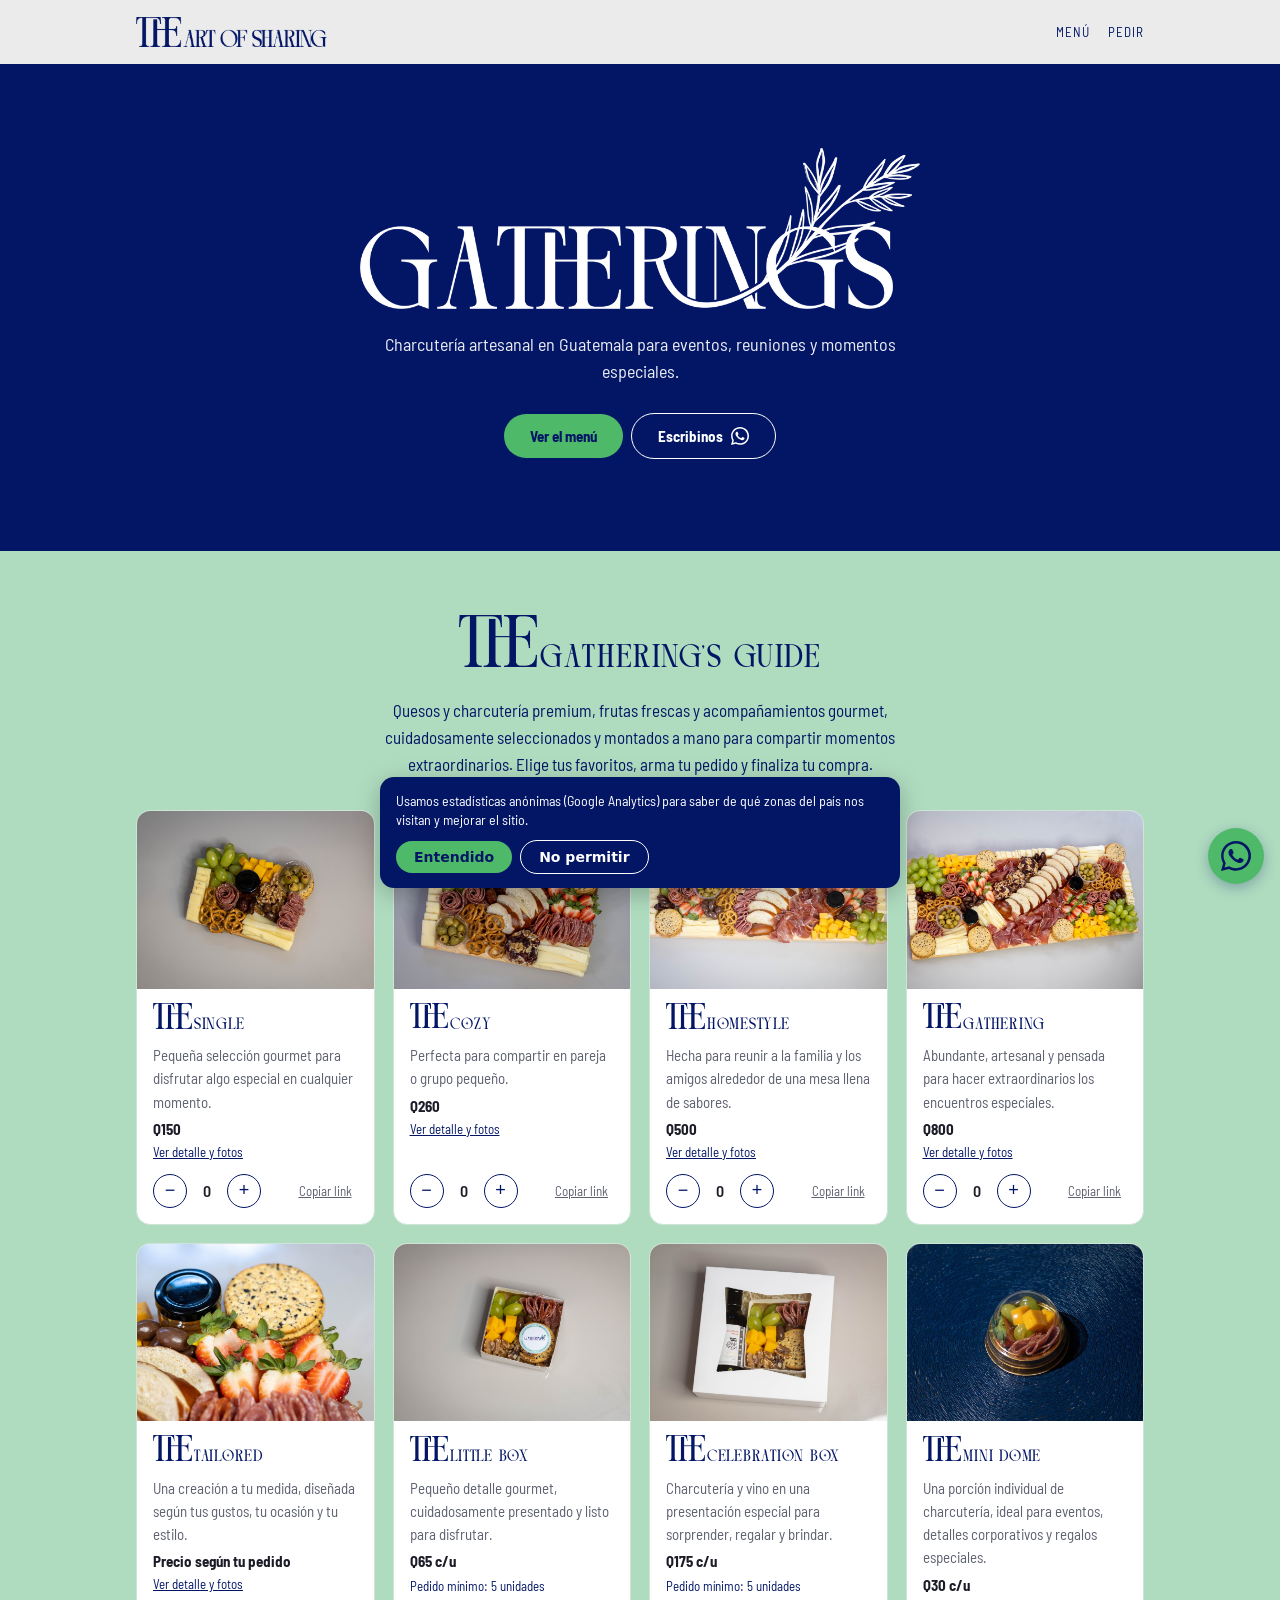
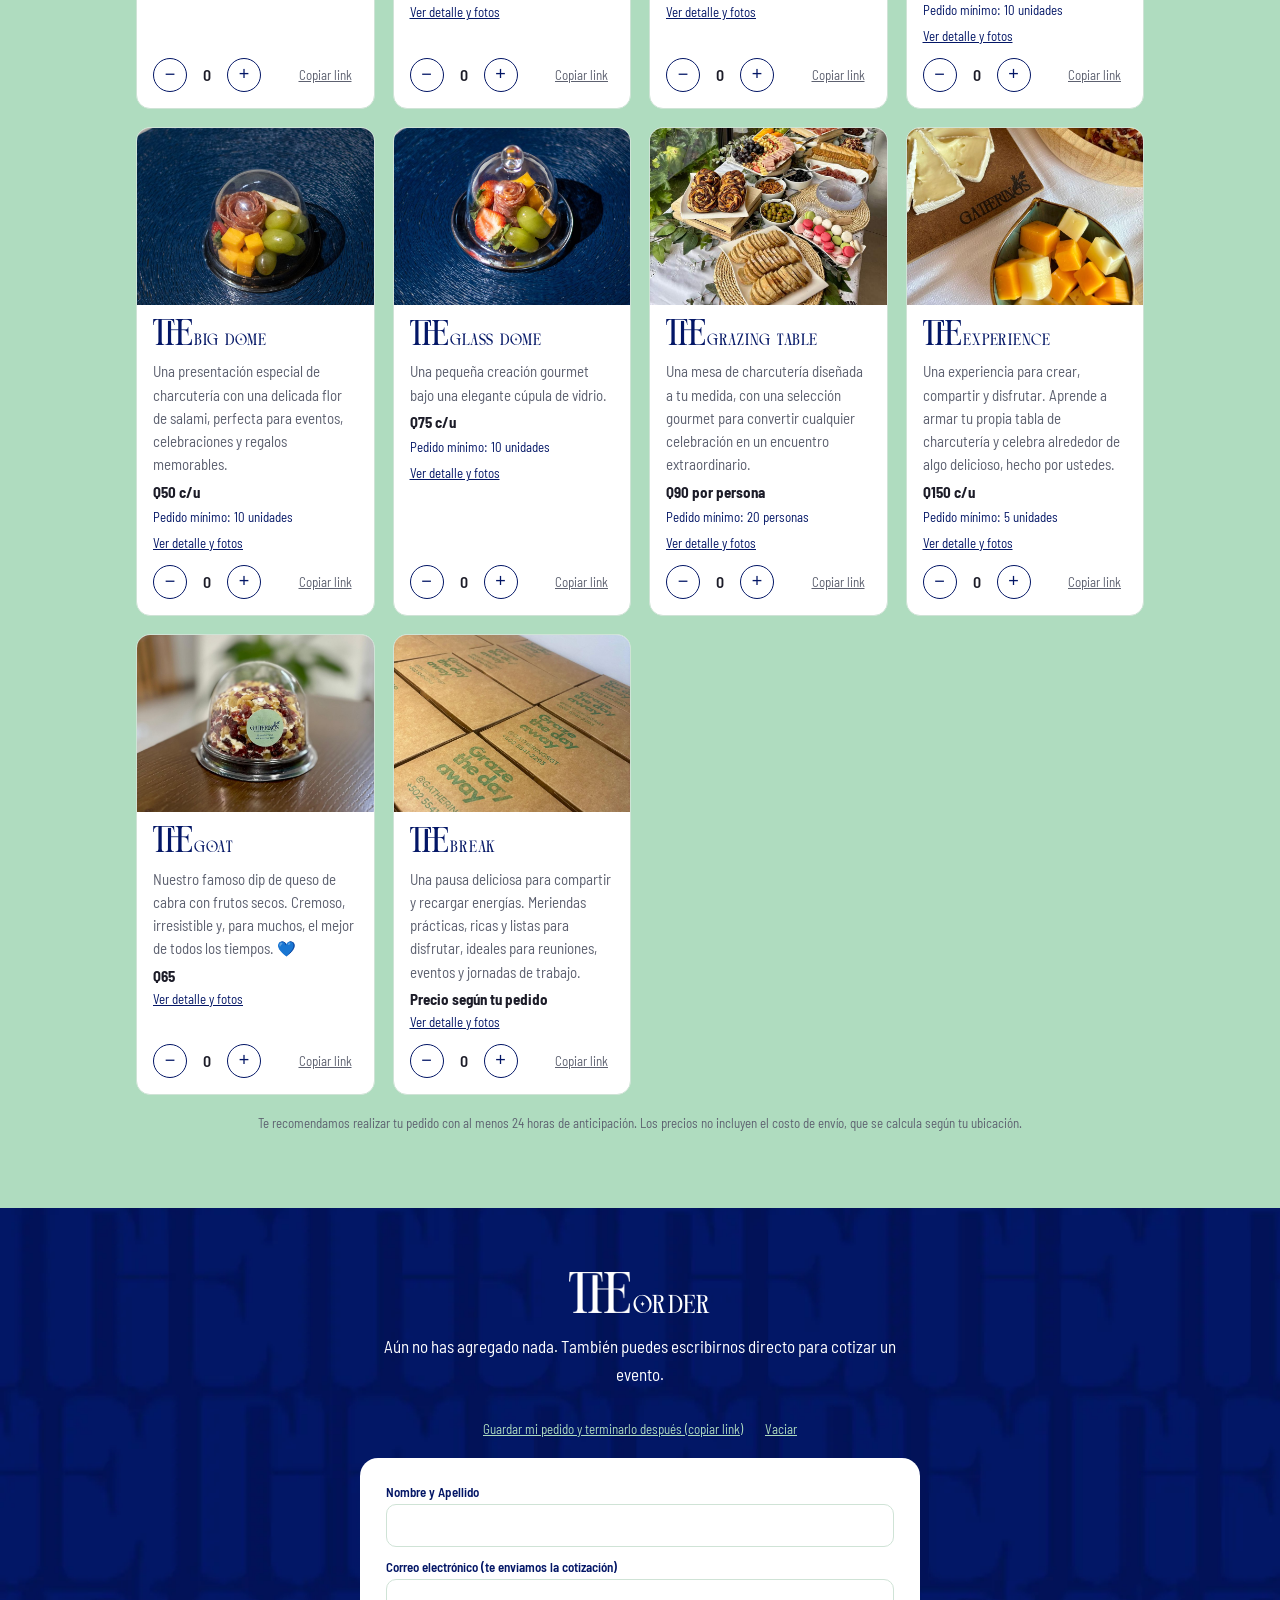
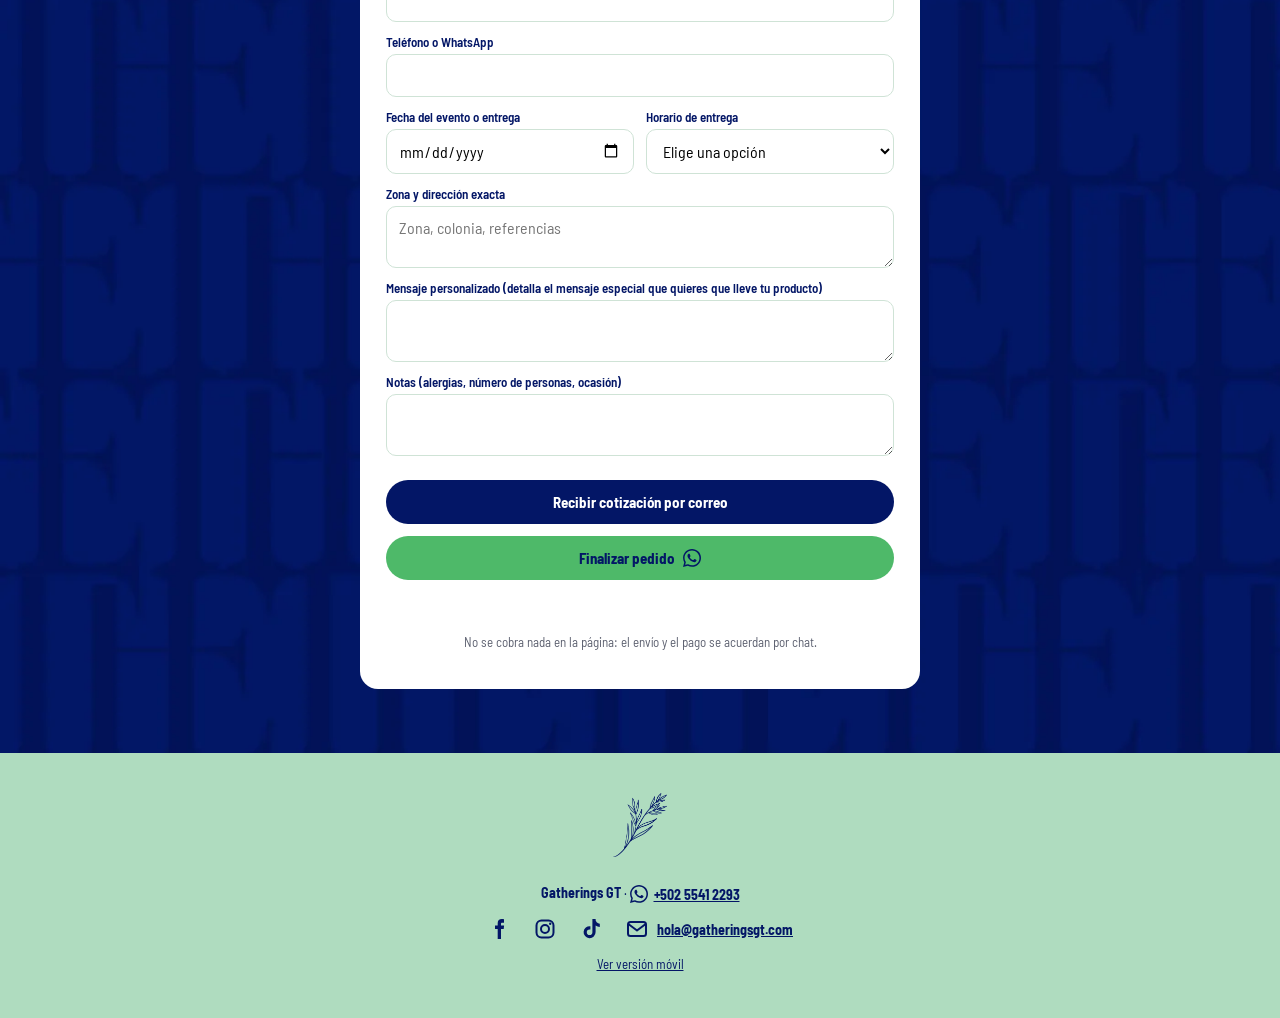
<file: gatheringsgt/index.html>
<!doctype html>
<html lang="es" data-root="">
<head>
<meta charset="utf-8">
<meta name="viewport" content="width=device-width,initial-scale=1">
<title>Gatherings GT · Tablas de charcutería y grazing tables</title>
<meta name="description" content="Tablas de charcutería artesanales y grazing tables para eventos, reuniones y momentos especiales en Guatemala. Pedí por WhatsApp.">
<meta property="og:title" content="Gatherings GT">
<meta property="og:description" content="Tablas de charcutería y grazing tables en Guatemala. Pedí por WhatsApp.">
<meta property="og:image" content="https://gatheringsgt.com/assets/brand/og.jpg">
<link rel="icon" type="image/png" href="assets/brand/favicon.png">
<link rel="apple-touch-icon" href="assets/brand/icon-the.png">
<meta property="og:type" content="website">
<meta name="theme-color" content="#031666">
<script>
/* Escritorio (/): en teléfono manda a /m/ salvo que la persona haya elegido la versión de escritorio (?v=d). */
(function(){try{var q=new URLSearchParams(location.search),v=q.get("v");if(v){localStorage.setItem("gt_view",v);}else{v=localStorage.getItem("gt_view");}
if(v!=="d"&&(v==="m"||(!v&&(/Android|iPhone|iPod|Mobile/i.test(navigator.userAgent)||innerWidth<=768))))location.replace("m/"+location.search.replace(/[?&]v=[^&]*/,"").replace(/^&/,"?")+location.hash)}catch(e){}})();
</script>
<style>
/* Rossten: fuente de marca (assets/fonts/rossten.woff2). «Gotham Narrow»: por ahora Barlow Semi Condensed (OFL) con ese nombre;
   para usar la Gotham Narrow original basta reemplazar los tres gotham-narrow-*.woff2. */
@font-face{font-family:"Rossten";src:url(assets/fonts/rossten.woff2) format("woff2");font-weight:400;font-style:normal;font-display:swap}
@font-face{font-family:"Gotham Narrow";src:url(assets/fonts/gotham-narrow-400.woff2) format("woff2");font-weight:400;font-style:normal;font-display:swap}
@font-face{font-family:"Gotham Narrow";src:url(assets/fonts/gotham-narrow-600.woff2) format("woff2");font-weight:600;font-style:normal;font-display:swap}
@font-face{font-family:"Gotham Narrow";src:url(assets/fonts/gotham-narrow-700.woff2) format("woff2");font-weight:700;font-style:normal;font-display:swap}
:root{--navy:#031666;--navy-d:#020f47;--mint:#AFDCBF;--green:#4EB969;--cream:#EBEBEB;--ink:#1c1c28;--mut:#5d6170;--line:#cfe3d6;--wa:var(--green);
--serif:"Rossten",Georgia,"Times New Roman",serif;--sans:"Gotham Narrow","Gotham",system-ui,-apple-system,"Segoe UI",sans-serif}
*{box-sizing:border-box}html{scroll-behavior:smooth}
body{margin:0;font:16px/1.55 var(--serif);color:var(--ink);background:var(--cream)}
h1,h2,h3{font-weight:400;letter-spacing:.02em;margin:0}
a{color:inherit}
.wrap{max-width:1040px;margin:0 auto;padding:0 16px}
header{background:var(--cream);color:var(--navy);position:sticky;top:0;z-index:5}
header .wrap{display:flex;align-items:center;justify-content:space-between;height:64px}
header .brand{display:block;line-height:0}
header .brand img{height:30px;width:auto}
header nav a{margin-left:18px;text-decoration:none;font:13px var(--sans);letter-spacing:.08em;text-transform:uppercase;color:var(--navy)}
.hero{background:var(--navy);color:#fff;text-align:center;padding:84px 16px 92px}
.hero h1{line-height:0}
.hero h1 img{width:min(560px,86vw);height:auto}
.hero p{max-width:560px;margin:22px auto 0;font:18px/1.5 var(--sans);opacity:.92}
.btn{display:inline-block;border:0;border-radius:999px;padding:13px 26px;font:700 15px var(--sans);cursor:pointer;text-decoration:none}
.btn-wa{background:var(--wa);color:var(--navy)}.btn-quote{background:var(--navy);color:#fff}.btn[disabled]{opacity:.6;cursor:wait}.hp{position:absolute;left:-9999px;width:1px;height:1px;overflow:hidden}.qmsg{font:600 14px var(--sans);text-align:center;margin:0;min-height:1.2em;color:var(--navy)}.revnote{background:#AFDCBF;padding:10px 12px;border-radius:8px;margin-bottom:8px}.revnote[hidden]{display:none}.qmsg.err{color:#b3261e}.qmsg a{color:var(--navy)}
.btn-line{border:1px solid #fff;color:#fff;margin-left:8px}
.hero .btns{margin-top:28px}
.wai{width:1.2em;height:1.2em;flex:none}.btn-ico{display:inline-flex;align-items:center;justify-content:center;gap:8px}footer a.tel{display:inline-flex;align-items:center;gap:6px;vertical-align:middle}footer a.tel .wai{width:18px;height:18px}footer a.tel{transition:color .15s,transform .15s}footer a.tel:hover,footer a.tel:focus-visible{color:var(--green);transform:translateY(-2px)}
section{padding:64px 0}
section h2{font-size:30px;color:var(--navy);text-align:center;margin-bottom:6px}
.eyebrow{display:block;margin:0 auto 10px;height:44px;width:auto;max-width:80%}
#menu{background:var(--mint)}
#menu h2{font-size:38px;margin-bottom:12px}
#menu .sub{font:17px/1.6 var(--sans);color:var(--navy)}
#pedido{background:var(--navy) url(assets/brand/fondo-the-azul.webp) center/cover}
#pedido h2,#pedido .sub{color:#fff}
#pedido .sub{font:17px/1.6 var(--sans)}
#pedido .save button{color:var(--mint)}
#pedido form{background:#fff;border-radius:18px;padding:26px;margin-top:22px}
.sub{text-align:center;color:var(--mut);margin:0 auto 32px;max-width:560px}
.grid{display:grid;grid-template-columns:repeat(auto-fill,minmax(230px,1fr));gap:18px}
.card{background:#fff;border:1px solid var(--line);border-radius:14px;overflow:hidden;display:flex;flex-direction:column}
.ph{aspect-ratio:4/3;background:var(--mint) url(assets/brand/the-azul.png) center 40%/32% no-repeat;display:flex;align-items:flex-end;justify-content:center;padding-bottom:12px;color:var(--navy);opacity:.9;font:12px var(--sans);letter-spacing:.15em;text-transform:uppercase}
.card img{width:100%;aspect-ratio:4/3;object-fit:cover;display:block}
.card .b{padding:14px 16px 16px;display:flex;flex-direction:column;gap:6px;flex:1}
.card h3{font-size:19px;color:var(--navy)}
.card p{margin:0;color:var(--mut);font-size:14px}
.price{font:700 15px var(--sans)}
.qty{display:flex;align-items:center;gap:10px;margin-top:auto;padding-top:8px}
.qty button{width:34px;height:34px;border-radius:50%;border:1px solid var(--navy);background:#fff;color:var(--navy);font-size:18px;cursor:pointer}
.qty span{min-width:20px;text-align:center;font:600 16px var(--sans)}
form{display:grid;gap:12px;max-width:560px;margin:0 auto}
label{font:600 13px var(--sans);color:var(--navy);display:grid;gap:4px}
input,select,textarea{font:16px var(--sans);padding:11px 12px;border:1px solid var(--line);border-radius:10px;background:#fff;width:100%}
.row{display:grid;grid-template-columns:1fr 1fr;gap:12px}
@media(max-width:520px){.row{grid-template-columns:1fr}}
.note{font:13px var(--sans);color:var(--mut);text-align:center}
footer{background:var(--mint);color:var(--navy);text-align:center;padding:40px 16px 32px;font:14px var(--sans)}
footer img{height:64px;width:auto;margin-bottom:10px}
footer a{color:var(--navy);font-weight:700}
footer .social{display:flex;justify-content:center;gap:22px;margin:14px 0 12px}
footer .social a{display:inline-flex;color:var(--navy);transition:color .15s,transform .15s}
footer .social a:hover,footer .social a:focus-visible{color:var(--green);transform:translateY(-2px)}
footer .social svg{width:24px;height:24px}
footer .social a.mail{gap:8px;align-items:center;font-size:14px;font-weight:700}
footer .social{flex-wrap:wrap;row-gap:10px}
.cart{position:fixed;left:0;right:0;bottom:0;background:#fff;border-top:1px solid var(--line);padding:10px 16px;display:none;align-items:center;justify-content:space-between;gap:12px;z-index:6;box-shadow:0 -4px 16px rgba(0,0,0,.08)}
.cart.on{display:flex}.cart b{font:600 15px var(--sans)}
.fab{position:fixed;right:16px;bottom:16px;z-index:4;width:56px;height:56px;padding:0;display:inline-flex;align-items:center;justify-content:center;box-shadow:0 4px 14px rgba(3,22,102,.28)}.fab .wai{width:30px;height:30px}
.cart.on~.fab{display:none}

.qty .lnk{width:auto;height:auto;border:0;background:none;border-radius:0;font:13px var(--sans);color:var(--mut);text-decoration:underline;margin-left:auto}
.save{display:flex;gap:10px;justify-content:center;flex-wrap:wrap;margin-top:6px}
.save button{background:none;border:0;font:13px var(--sans);color:var(--navy);text-decoration:underline;cursor:pointer}
.toast{position:fixed;left:50%;bottom:80px;transform:translateX(-50%);background:var(--navy);color:#fff;padding:10px 18px;border-radius:999px;font:14px var(--sans);opacity:0;pointer-events:none;transition:opacity .2s;z-index:9;max-width:90vw;text-align:center}
.toast.on{opacity:1}
.viewsw{color:var(--navy);font:13px var(--sans)}</style>
<link rel="stylesheet" href="assets/detail.css?v=20261022e">
</head>
<body>
<svg width="0" height="0" style="position:absolute" aria-hidden="true"><symbol id="wa" viewBox="0 0 24 24"><path fill="currentColor" d="M17.472 14.382c-.297-.149-1.758-.867-2.03-.967-.273-.099-.471-.148-.67.15-.197.297-.767.966-.94 1.164-.173.199-.347.223-.644.075-.3-.15-1.263-.465-2.403-1.485-.888-.795-1.484-1.77-1.66-2.07-.174-.3-.019-.465.13-.615.136-.135.301-.345.451-.52.146-.181.194-.301.297-.496.1-.21.049-.375-.025-.524-.075-.15-.672-1.62-.922-2.206-.24-.584-.487-.51-.672-.51-.172-.015-.371-.015-.571-.015-.2 0-.523.074-.797.359-.273.3-1.045 1.02-1.045 2.475s1.07 2.865 1.219 3.075c.149.18 2.095 3.195 5.076 4.483.709.3 1.262.489 1.694.625.712.227 1.36.195 1.871.12.571-.09 1.758-.72 2.006-1.41.248-.699.248-1.289.173-1.41-.074-.12-.272-.195-.57-.345m-5.446 7.443h-.016c-1.77 0-3.524-.48-5.055-1.38l-.36-.214-3.75.975 1.005-3.645-.239-.375c-.99-1.576-1.516-3.391-1.516-5.26 0-5.445 4.455-9.885 9.942-9.885 2.654 0 5.145 1.035 7.021 2.91 1.875 1.859 2.909 4.35 2.909 6.99-.004 5.444-4.46 9.885-9.935 9.885M20.52 3.449C18.24 1.245 15.24 0 12.045 0 5.463 0 .104 5.334.101 11.893c0 2.096.549 4.14 1.595 5.945L0 24l6.335-1.652c1.746.943 3.71 1.444 5.71 1.447h.006c6.585 0 11.946-5.336 11.949-11.896 0-3.176-1.24-6.165-3.495-8.411"/></symbol></svg>
<header><div class="wrap"><a class="brand" href="#top"><img src="assets/brand/the-sharing-azul.png" alt="Gatherings – The Art of Sharing" width="191" height="30"></a><nav><a href="#menu">Menú</a><a href="#pedido">Pedir</a></nav></div></header>

<div class="hero" id="top">
  <h1><img src="assets/brand/logo-blanco.png" alt="Gatherings" width="560" height="161"></h1>
  <p>Charcutería artesanal en Guatemala para eventos, reuniones y momentos especiales.</p>
  <div class="btns"><a class="btn btn-wa" href="#menu">Ver el menú</a><a class="btn btn-line btn-ico" id="waTop" href="#" aria-label="Escribinos por WhatsApp">Escribinos <svg class="wai" aria-hidden="true"><use href="#wa"/></svg></a></div>
</div>

<section id="menu"><div class="wrap">
  <h2><span class="ttl"><span class="the" role="img" aria-label="The"></span><span>Gathering's Guide</span></span></h2>
  <p class="sub">Quesos y charcutería premium, frutas frescas y acompañamientos gourmet, cuidadosamente seleccionados y montados a mano para compartir momentos extraordinarios. Elige tus favoritos, arma tu pedido y finaliza tu compra.</p>
  <div class="grid" id="grid"></div>
  <p class="note" style="margin-top:20px">Te recomendamos realizar tu pedido con al menos 24 horas de anticipación. Los precios no incluyen el costo de envío, que se calcula según tu ubicación.</p>
</div></section>

<section id="pedido"><div class="wrap">
  <h2><span class="ttl"><span class="the" role="img" aria-label="The"></span><span>Order</span></span></h2><p class="sub" id="sum"></p>
  <div class="save" id="saveBox" hidden><button type="button" id="saveLink">Guardar mi pedido y terminarlo después (copiar link)</button><button type="button" id="clearCart">Vaciar</button></div>
  <form id="f" style="margin-top:20px">
    <label>Nombre y Apellido<input name="nombre" required autocomplete="name"></label>
    <label>Correo electrónico (te enviamos la cotización)<input name="correo" type="email" autocomplete="email" inputmode="email"></label>
    <label>Teléfono o WhatsApp<input name="telefono" type="tel" required autocomplete="tel" inputmode="tel"></label>
    <div class="row">
      <label>Fecha del evento o entrega<input name="fecha" type="date" required></label>
      <label>Horario de entrega<select name="horario" required><option value="" disabled selected>Elige una opción</option><option>Durante la mañana</option><option>Durante la tarde</option></select></label>
    </div>
    <label>Zona y dirección exacta<textarea name="dir" rows="2" required placeholder="Zona, colonia, referencias"></textarea></label>
    <label>Mensaje personalizado (detalla el mensaje especial que quieres que lleve tu producto)<textarea name="mensaje" rows="2"></textarea></label>
    <label>Notas (alergias, número de personas, ocasión)<textarea name="notas" rows="2"></textarea></label>
    <div class="hp" aria-hidden="true"><label>Empresa<input name="empresa" tabindex="-1" autocomplete="off"></label></div>
    <div id="ts"></div>
    <button class="btn btn-quote" type="submit" data-via="quote">Recibir cotización por correo</button>
    <button class="btn btn-wa btn-ico" type="submit" data-via="wa" aria-label="Finalizar pedido">Finalizar pedido <svg class="wai" aria-hidden="true"><use href="#wa"/></svg></button>
    <p class="qmsg revnote" id="revNote" role="note" hidden></p>
    <p class="qmsg" id="qmsg" role="status" aria-live="polite"></p>
    <p class="note">No se cobra nada en la página: el envío y el pago se acuerdan por chat.</p>
  </form>
</div></section>

<footer>
  <img src="assets/brand/romero-azul.png" alt="" width="54" height="64">
  <p><b>Gatherings GT</b> · <a id="waFoot" class="tel" href="#" aria-label="Escribinos por WhatsApp al +502 5541 2293"><svg class="wai" aria-hidden="true"><use href="#wa"/></svg>+502 5541 2293</a></p>
  <p class="social"><a href="https://www.facebook.com/profile.php?id=61587957651190" target="_blank" rel="noopener" aria-label="Facebook de Gatherings GT"><svg viewBox="0 0 24 24" aria-hidden="true"><path fill="currentColor" d="M14 8.5V6.9c0-.8.2-1.2 1.3-1.2H17V2.2C16.7 2.15 15.8 2 14.7 2 12.3 2 10.7 3.4 10.7 6.1v2.4H8v3.6h2.7V22H14v-9.900h2.7l.4-3.6z"/></svg></a><a href="https://www.instagram.com/gatheringsgt/" target="_blank" rel="noopener" aria-label="Instagram de Gatherings GT"><svg viewBox="0 0 24 24" aria-hidden="true"><rect x="3.5" y="3.5" width="17" height="17" rx="5" fill="none" stroke="currentColor" stroke-width="2"/><circle cx="12" cy="12" r="4" fill="none" stroke="currentColor" stroke-width="2"/><circle cx="17.2" cy="6.8" r="1.2" fill="currentColor"/></svg></a><a href="https://www.tiktok.com/@gatheringsgt" target="_blank" rel="noopener" aria-label="TikTok de Gatherings GT"><svg viewBox="0 0 24 24" aria-hidden="true"><path fill="currentColor" d="M16.6 2h-3.2v13.2a2.8 2.8 0 1 1-2.8-2.8c.3 0 .6 0 .8.1V9.2a6 6 0 1 0 5.2 5.900V8.6a7.3 7.3 0 0 0 4.2 1.3V6.7A4.3 4.3 0 0 1 16.6 2z"/></svg></a><a class="mail" href="mailto:hola@gatheringsgt.com" aria-label="Escribinos un correo a hola@gatheringsgt.com"><svg viewBox="0 0 24 24" aria-hidden="true"><rect x="3" y="5" width="18" height="14" rx="2.5" fill="none" stroke="currentColor" stroke-width="2"/><path d="M4 7.5l8 6 8-6" fill="none" stroke="currentColor" stroke-width="2" stroke-linecap="round" stroke-linejoin="round"/></svg><span>hola@gatheringsgt.com</span></a></p>
  <p><a class="viewsw" href="m/?v=m">Ver versión móvil</a></p>
</footer>

<div class="cart" id="cart"><b id="cartTxt"></b><button class="btn btn-wa" type="button" id="finish">Finalizar pedido</button></div>
<a class="btn btn-wa fab" id="fab" href="#" aria-label="Escribinos por WhatsApp"><svg class="wai" aria-hidden="true"><use href="#wa"/></svg></a>
<div class="toast" id="toast" role="status"></div>
<script src="assets/shared.js?v=20261022e"></script>
<script src="assets/analytics.js"></script>
</body>
</html>
</file>
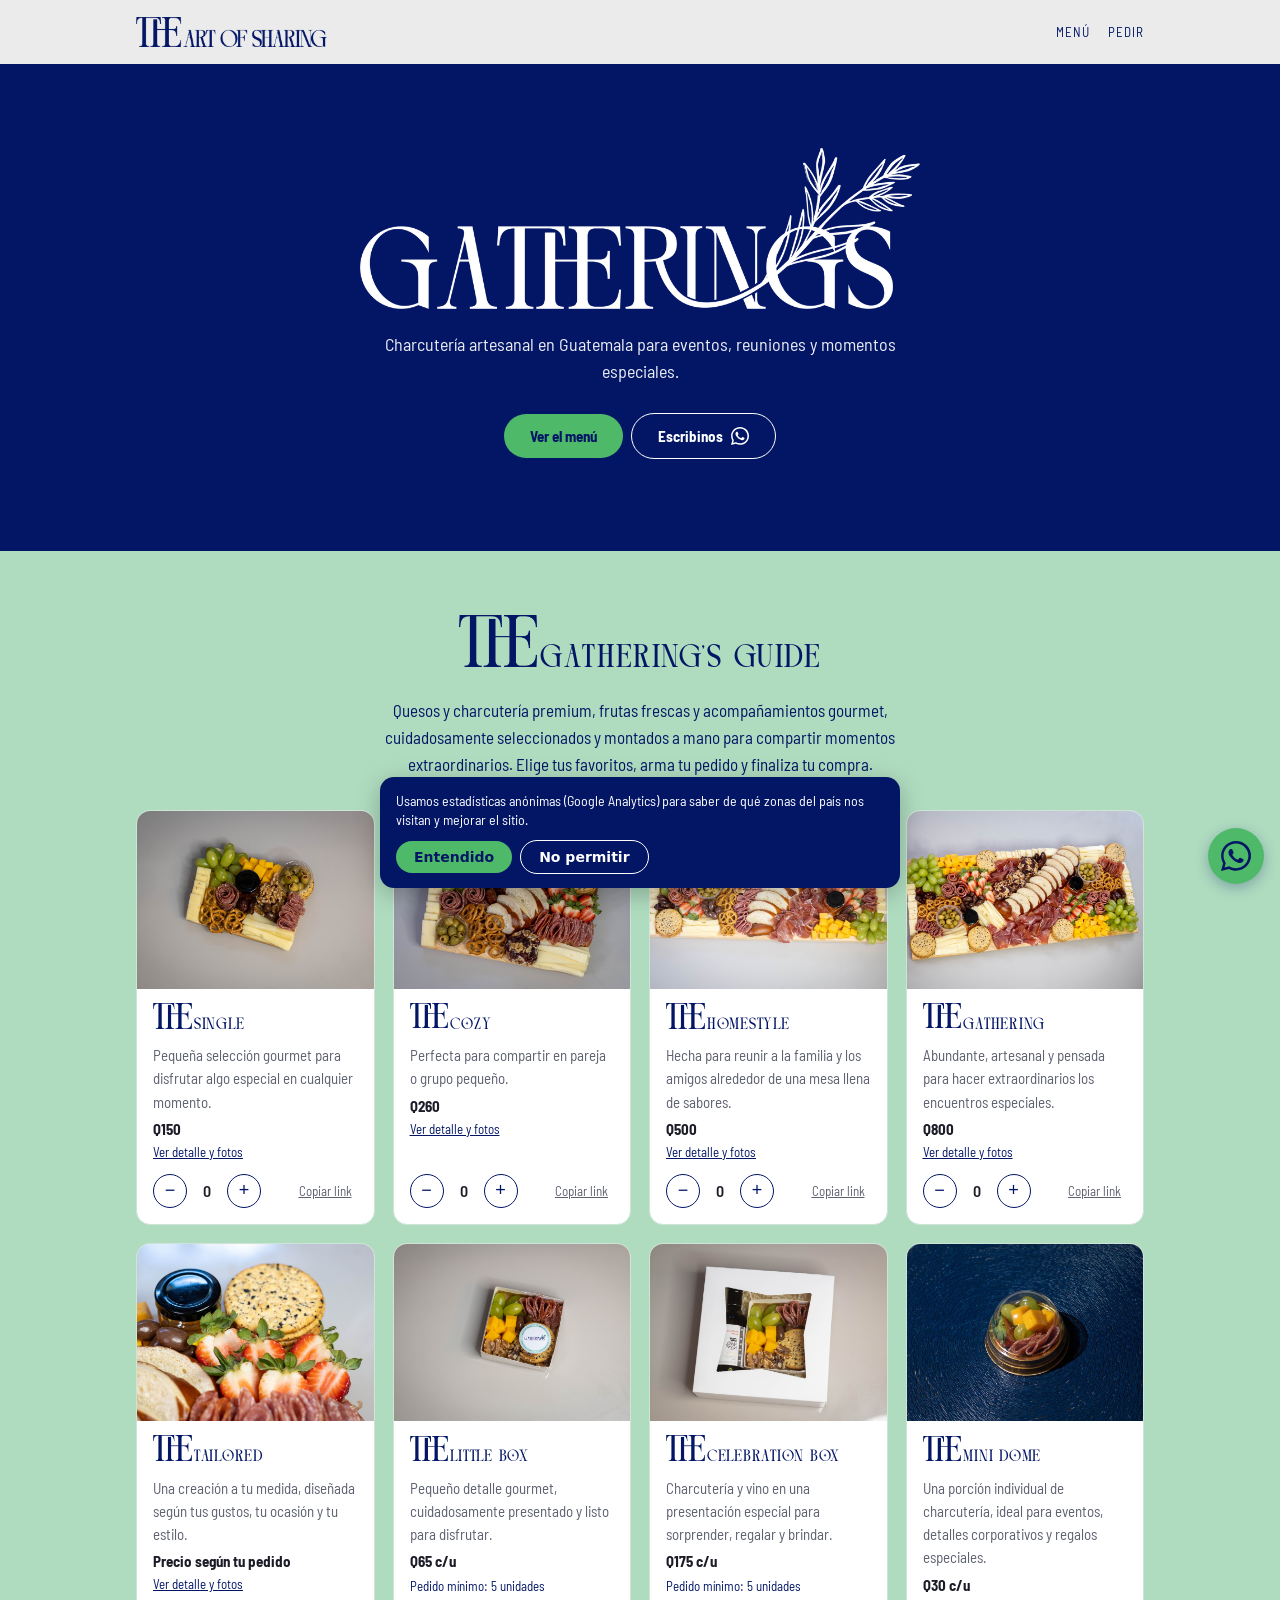
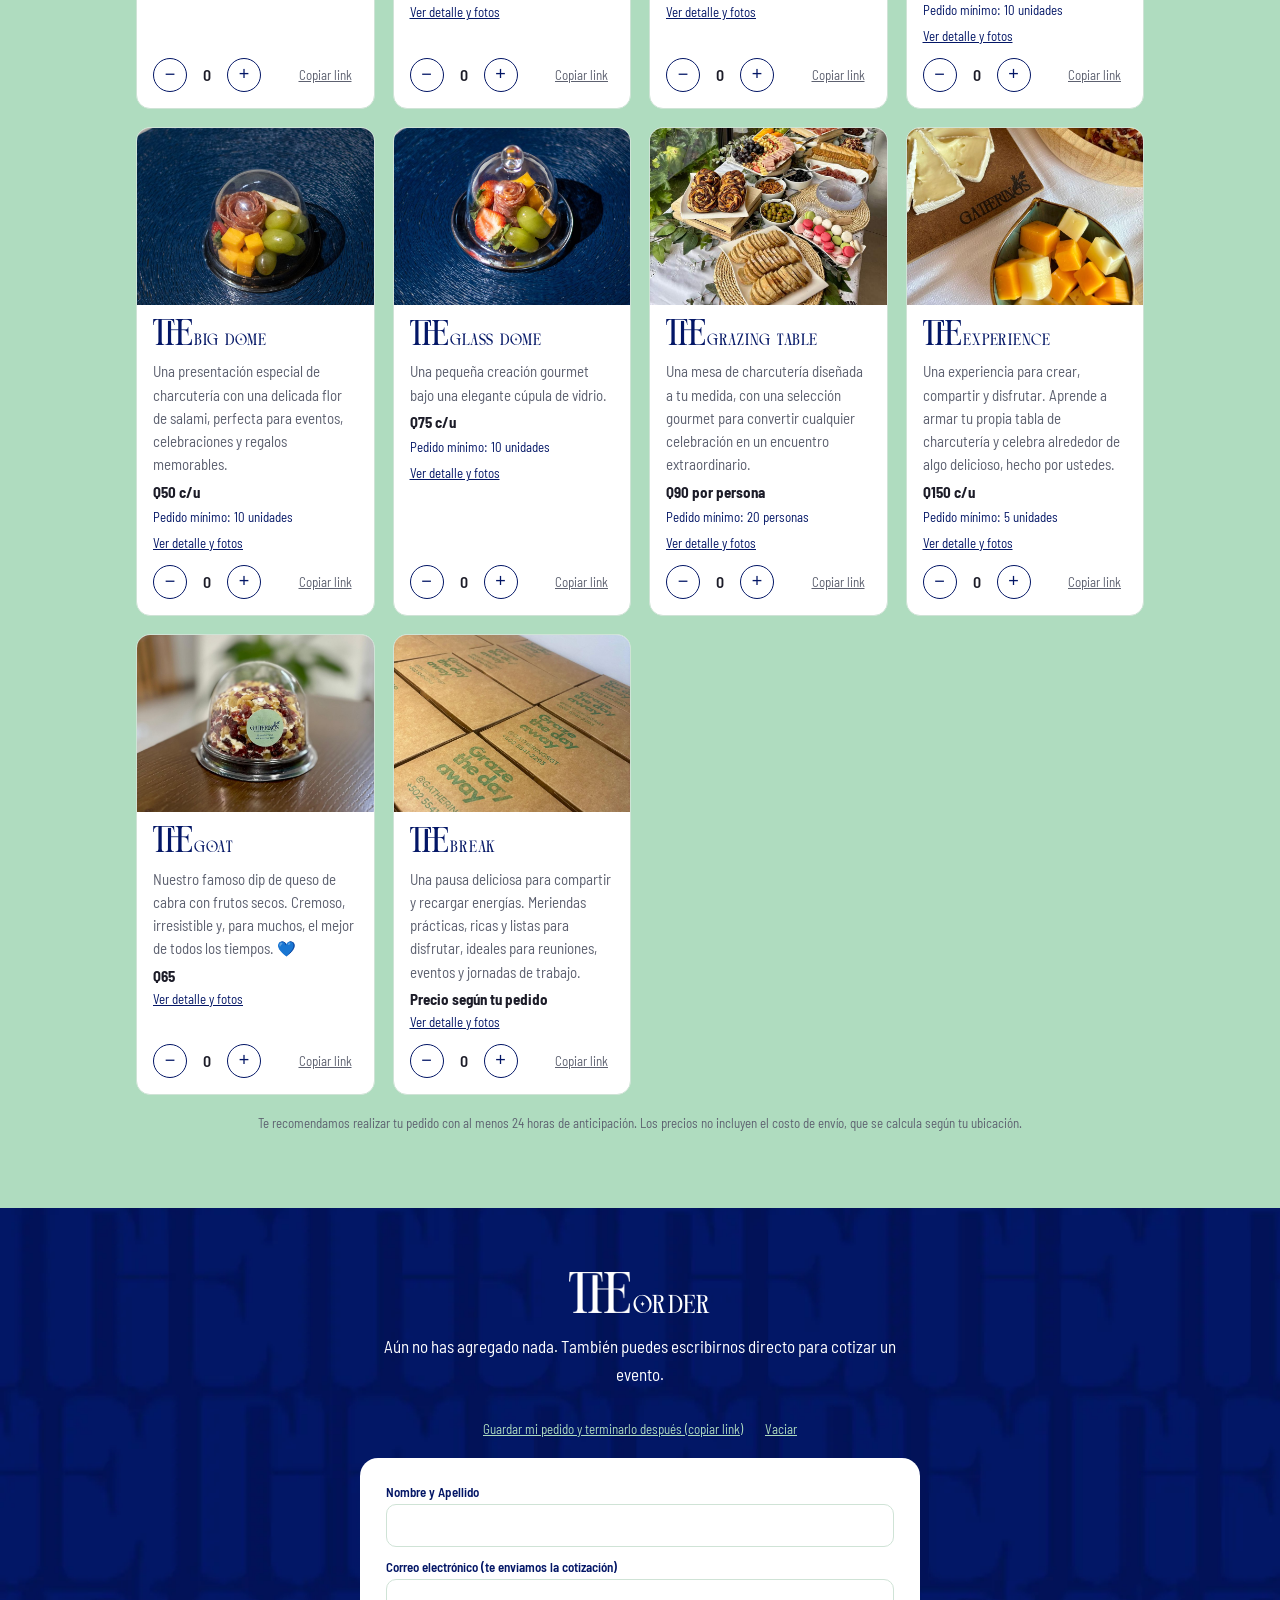
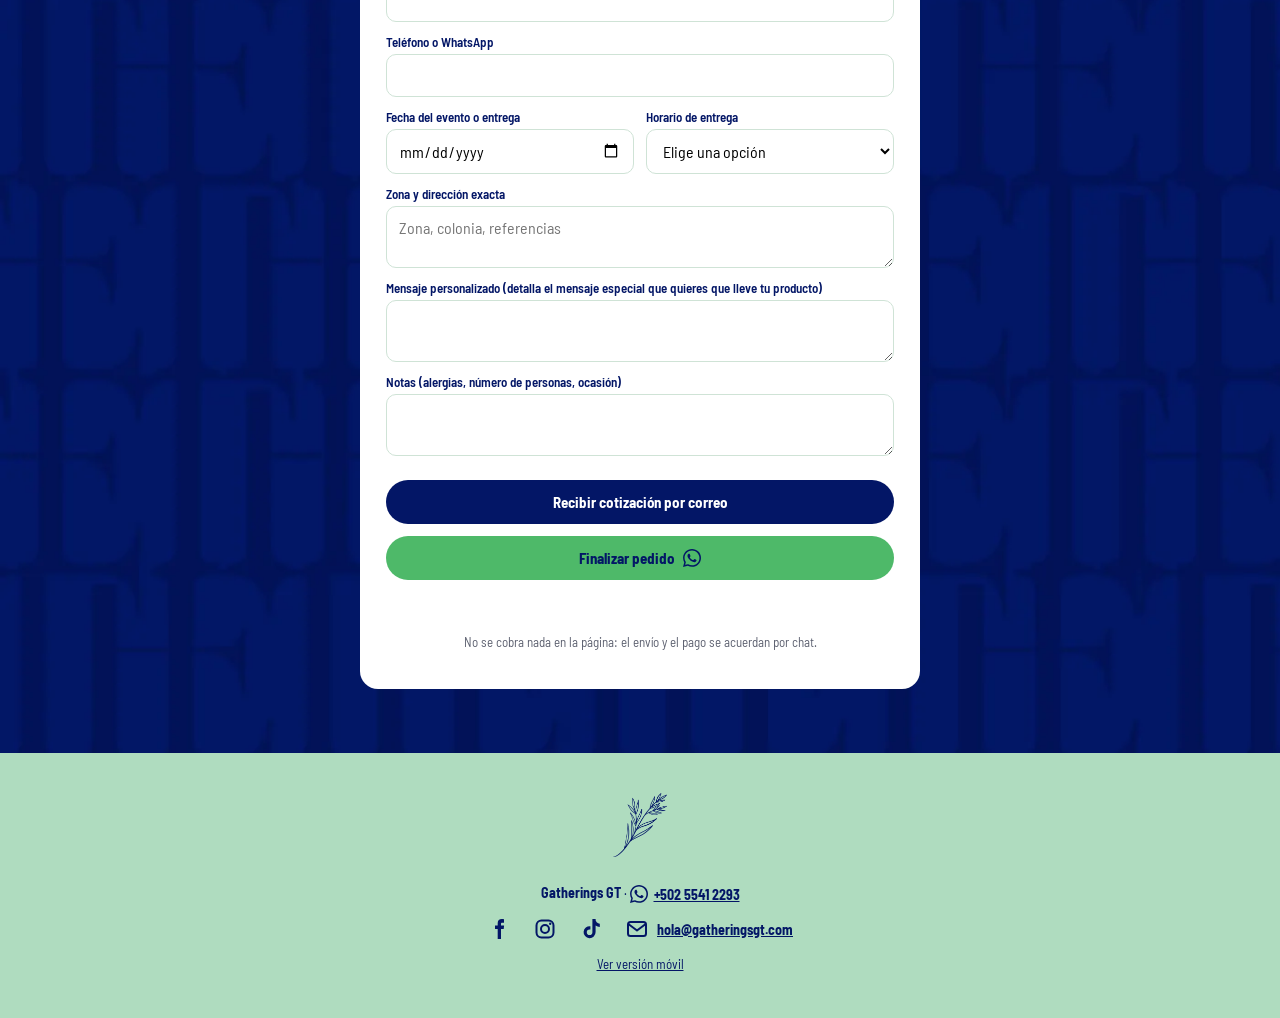
<file: gatheringsgt/m/index.html>
<!doctype html>
<html lang="es" data-root="../">
<head>
<meta charset="utf-8">
<meta name="viewport" content="width=device-width,initial-scale=1">
<title>Gatherings GT · Tablas de charcutería y grazing tables</title>
<meta name="description" content="Tablas de charcutería artesanales y grazing tables para eventos, reuniones y momentos especiales en Guatemala. Pedí por WhatsApp.">
<meta property="og:title" content="Gatherings GT">
<meta property="og:description" content="Tablas de charcutería y grazing tables en Guatemala. Pedí por WhatsApp.">
<meta property="og:image" content="https://gatheringsgt.com/assets/brand/og.jpg">
<link rel="icon" type="image/png" href="../assets/brand/favicon.png">
<link rel="apple-touch-icon" href="../assets/brand/icon-the.png">
<meta property="og:type" content="website">
<meta name="theme-color" content="#031666">
<script>
/* Móvil (/m/): en pantalla ancha sin teléfono manda a / salvo que la persona haya elegido la versión móvil (?v=m). */
(function(){try{var q=new URLSearchParams(location.search),v=q.get("v");if(v){localStorage.setItem("gt_view",v);}else{v=localStorage.getItem("gt_view");}
if(v!=="m"&&(v==="d"||(!v&&!/Android|iPhone|iPod|Mobile/i.test(navigator.userAgent)&&innerWidth>768)))location.replace("../"+location.search.replace(/[?&]v=[^&]*/,"").replace(/^&/,"?")+location.hash)}catch(e){}})();
</script>
<style>
/* Rossten: fuente de marca (assets/fonts/rossten.woff2). «Gotham Narrow»: por ahora Barlow Semi Condensed (OFL) con ese nombre;
   para usar la Gotham Narrow original basta reemplazar los tres gotham-narrow-*.woff2. */
@font-face{font-family:"Rossten";src:url(../assets/fonts/rossten.woff2) format("woff2");font-weight:400;font-style:normal;font-display:swap}
@font-face{font-family:"Gotham Narrow";src:url(../assets/fonts/gotham-narrow-400.woff2) format("woff2");font-weight:400;font-style:normal;font-display:swap}
@font-face{font-family:"Gotham Narrow";src:url(../assets/fonts/gotham-narrow-600.woff2) format("woff2");font-weight:600;font-style:normal;font-display:swap}
@font-face{font-family:"Gotham Narrow";src:url(../assets/fonts/gotham-narrow-700.woff2) format("woff2");font-weight:700;font-style:normal;font-display:swap}
:root{--navy:#031666;--mint:#AFDCBF;--green:#4EB969;--cream:#EBEBEB;--ink:#1c1c28;--mut:#5d6170;--line:#cfe3d6;--wa:var(--green);
--serif:"Rossten",Georgia,"Times New Roman",serif;--sans:"Gotham Narrow","Gotham",system-ui,-apple-system,"Segoe UI",sans-serif}
*{box-sizing:border-box}
body{margin:0 0 72px;font:16px/1.5 var(--serif);color:var(--ink);background:var(--navy)}
h1,h2,h3{font-weight:400;margin:0;letter-spacing:.02em}
a{color:inherit}
.top{background:var(--cream);color:var(--navy);position:sticky;top:0;z-index:5;display:flex;align-items:center;justify-content:space-between;gap:12px;padding:0 16px;height:52px}
.top h1{line-height:0}
.top h1 img{height:22px;width:auto}
.top nav a{margin-left:16px;text-decoration:none;font:13px var(--sans);letter-spacing:.08em;text-transform:uppercase;color:var(--navy)}
html{scroll-behavior:smooth}#menu,#pedido{scroll-margin-top:64px}
.eyebrow{display:block;height:34px;width:auto;margin:0 0 6px}
.btn{display:inline-block;border:0;border-radius:999px;padding:12px 22px;font:700 15px var(--sans);text-decoration:none;cursor:pointer}
.btn-wa{background:var(--wa);color:var(--navy)}.btn-quote{background:var(--navy);color:#fff}.btn[disabled]{opacity:.6;cursor:wait}.hp{position:absolute;left:-9999px;width:1px;height:1px;overflow:hidden}.qmsg{font:600 14px var(--sans);text-align:center;margin:0;min-height:1.2em;color:var(--navy)}.revnote{background:#AFDCBF;padding:10px 12px;border-radius:8px;margin-bottom:8px}.revnote[hidden]{display:none}.qmsg.err{color:#b3261e}.qmsg a{color:var(--navy)}

.wai{width:1.2em;height:1.2em;flex:none}.btn-ico{display:inline-flex;align-items:center;justify-content:center;gap:8px}footer a.tel{display:inline-flex;align-items:center;gap:6px;vertical-align:middle}footer a.tel .wai{width:18px;height:18px}footer a.tel{transition:color .15s,transform .15s}footer a.tel:hover,footer a.tel:focus-visible{color:var(--green);transform:translateY(-2px)}
.hero{background:var(--navy);color:#fff;text-align:center;padding:34px 24px 38px}
.hero .hl{margin:0;line-height:0}.hero img{width:min(320px,82vw);height:auto}
.hero p:last-child{max-width:340px;margin:16px auto 0;font:15px/1.5 var(--sans);opacity:.92}
main{padding:20px 16px 0}
.menu{background:var(--mint);margin:-20px -16px 20px;padding:24px 16px 8px}
.menu h2{font-size:24px;margin-bottom:8px;white-space:nowrap}
.menu .sub{font-size:14px;line-height:1.5;color:var(--navy)}
h2{font-size:22px;color:var(--navy);margin-bottom:4px}
.sub,.note{font:13px var(--sans);color:var(--mut);margin:0 0 14px}
.card{display:flex;background:#fff;border:1px solid var(--line);border-radius:12px;overflow:hidden;margin-bottom:12px}
.card img,.ph{width:96px;flex:none;object-fit:cover}
.ph{background:var(--mint) url(../assets/brand/the-azul.png) center 36%/52% no-repeat;color:var(--navy);align-items:flex-end!important;padding-bottom:8px!important;font:10px var(--sans);letter-spacing:.1em;text-transform:uppercase;display:flex;align-items:center;justify-content:center;text-align:center;padding:4px}
.b{padding:10px 12px;display:flex;flex-direction:column;gap:3px;flex:1;min-width:0}
.card h3{font-size:17px;color:var(--navy)}
.card p{margin:0;color:var(--mut);font-size:13px;line-height:1.35}
.price{font:600 14px var(--sans)}
.qty{display:flex;align-items:center;gap:10px;margin-top:4px}
.qty button{width:38px;height:38px;border-radius:50%;border:1px solid var(--navy);background:#fff;color:var(--navy);font-size:20px}
.qty span{min-width:18px;text-align:center;font:600 16px var(--sans)}
.qty .lnk{width:auto;height:auto;border:0;border-radius:0;background:none;font:12px var(--sans);color:var(--mut);text-decoration:underline;margin-left:auto}
#pedido{background:var(--navy) url(../assets/brand/fondo-the-azul.webp) center/cover;margin:0 -16px;padding:28px 16px 32px}
#pedido h2,#pedido .sub{color:#fff}#pedido .save button{color:var(--mint)}
#pedido form{background:#fff;border-radius:16px;padding:16px;margin-top:16px}
form{display:grid;gap:10px}
label{font:600 13px var(--sans);color:var(--navy);display:grid;gap:4px}
input,select,textarea{font:16px var(--sans);padding:11px 12px;border:1px solid var(--line);border-radius:10px;background:#fff;width:100%}
.save{display:flex;gap:14px;flex-wrap:wrap;margin:6px 0 14px}
.save button{background:none;border:0;font:13px var(--sans);color:var(--navy);text-decoration:underline;padding:6px 0}
footer{text-align:center;padding:24px 16px;font:13px var(--sans);color:var(--navy);background:var(--mint)}
footer img{height:52px;width:auto;display:block;margin:0 auto 8px}
footer a{font-weight:700}
footer .social{display:flex;justify-content:center;gap:26px;margin:14px 0 12px}
footer .social a{display:inline-flex;color:var(--navy);transition:color .15s,transform .15s}
footer .social a:hover,footer .social a:focus-visible{color:var(--green);transform:translateY(-2px)}
footer .social svg{width:26px;height:26px}
footer .social a.mail{gap:6px;align-items:center;font-size:13px;font-weight:700}
footer .social{flex-wrap:wrap;row-gap:10px;gap:16px}
.cart{position:fixed;left:0;right:0;bottom:0;background:#fff;border-top:1px solid var(--line);padding:10px 16px;display:none;align-items:center;justify-content:space-between;gap:12px;box-shadow:0 -4px 16px rgba(0,0,0,.08)}
.cart.on{display:flex}.cart b{font:600 15px var(--sans)}
.fab{position:fixed;right:12px;bottom:12px;z-index:4;width:56px;height:56px;padding:0;display:inline-flex;align-items:center;justify-content:center;box-shadow:0 4px 14px rgba(3,22,102,.28)}.fab .wai{width:30px;height:30px}.cart.on~.fab{display:none}
.toast{position:fixed;left:50%;bottom:84px;transform:translateX(-50%);background:var(--navy);color:#fff;padding:10px 16px;border-radius:999px;font:13px var(--sans);opacity:0;pointer-events:none;transition:opacity .2s;max-width:90vw;text-align:center}
.toast.on{opacity:1}</style>
<link rel="stylesheet" href="../assets/detail.css?v=20261022e">
</head>
<body>
<svg width="0" height="0" style="position:absolute" aria-hidden="true"><symbol id="wa" viewBox="0 0 24 24"><path fill="currentColor" d="M17.472 14.382c-.297-.149-1.758-.867-2.03-.967-.273-.099-.471-.148-.67.15-.197.297-.767.966-.94 1.164-.173.199-.347.223-.644.075-.3-.15-1.263-.465-2.403-1.485-.888-.795-1.484-1.77-1.66-2.07-.174-.3-.019-.465.13-.615.136-.135.301-.345.451-.52.146-.181.194-.301.297-.496.1-.21.049-.375-.025-.524-.075-.15-.672-1.62-.922-2.206-.24-.584-.487-.51-.672-.51-.172-.015-.371-.015-.571-.015-.2 0-.523.074-.797.359-.273.3-1.045 1.02-1.045 2.475s1.07 2.865 1.219 3.075c.149.18 2.095 3.195 5.076 4.483.709.3 1.262.489 1.694.625.712.227 1.36.195 1.871.12.571-.09 1.758-.72 2.006-1.41.248-.699.248-1.289.173-1.41-.074-.12-.272-.195-.57-.345m-5.446 7.443h-.016c-1.77 0-3.524-.48-5.055-1.38l-.36-.214-3.75.975 1.005-3.645-.239-.375c-.99-1.576-1.516-3.391-1.516-5.26 0-5.445 4.455-9.885 9.942-9.885 2.654 0 5.145 1.035 7.021 2.91 1.875 1.859 2.909 4.35 2.909 6.99-.004 5.444-4.46 9.885-9.935 9.885M20.52 3.449C18.24 1.245 15.24 0 12.045 0 5.463 0 .104 5.334.101 11.893c0 2.096.549 4.14 1.595 5.945L0 24l6.335-1.652c1.746.943 3.71 1.444 5.71 1.447h.006c6.585 0 11.946-5.336 11.949-11.896 0-3.176-1.24-6.165-3.495-8.411"/></symbol></svg>
<div class="top" id="top"><h1><img src="../assets/brand/the-sharing-azul.png" alt="Gatherings – The Art of Sharing" width="140" height="22"></h1><nav><a href="#menu">Menú</a><a href="#pedido">Pedir</a></nav></div>
<div class="hero"><p class="hl"><img src="../assets/brand/logo-blanco.png" alt="Gatherings" width="560" height="161"></p><p>Charcutería artesanal en Guatemala para eventos, reuniones y momentos especiales.</p></div>
<main>
  <div class="menu" id="menu">
  <h2><span class="ttl"><span class="the" role="img" aria-label="The"></span><span>Gathering's Guide</span></span></h2>
  <p class="sub">Quesos y charcutería premium, frutas frescas y acompañamientos gourmet, cuidadosamente seleccionados y montados a mano para compartir momentos extraordinarios. Elige tus favoritos, arma tu pedido y finaliza tu compra.</p>
  <div id="grid"></div>
  <p class="note">Te recomendamos realizar tu pedido con al menos 24 horas de anticipación. Los precios no incluyen el costo de envío, que se calcula según tu ubicación.</p>
  </div>
  <section id="pedido">
    <h2><span class="ttl"><span class="the" role="img" aria-label="The"></span><span>Order</span></span></h2><p class="sub" id="sum"></p>
    <div class="save" id="saveBox" hidden><button type="button" id="saveLink">Guardar y terminar después (copiar link)</button><button type="button" id="clearCart">Vaciar</button></div>
    <form id="f">
      <label>Nombre y Apellido<input name="nombre" required autocomplete="name"></label>
      <label>Correo electrónico (te enviamos la cotización)<input name="correo" type="email" autocomplete="email" inputmode="email"></label>
      <label>Teléfono o WhatsApp<input name="telefono" type="tel" required autocomplete="tel" inputmode="tel"></label>
      <label>Fecha del evento o entrega<input name="fecha" type="date" required></label>
      <label>Horario de entrega<select name="horario" required><option value="" disabled selected>Elige una opción</option><option>Durante la mañana</option><option>Durante la tarde</option></select></label>
      <label>Zona y dirección exacta<textarea name="dir" rows="2" required placeholder="Zona, colonia, referencias"></textarea></label>
      <label>Mensaje personalizado (detalla el mensaje especial que quieres que lleve tu producto)<textarea name="mensaje" rows="2"></textarea></label>
      <label>Notas (alergias, personas, ocasión)<textarea name="notas" rows="2"></textarea></label>
      <div class="hp" aria-hidden="true"><label>Empresa<input name="empresa" tabindex="-1" autocomplete="off"></label></div>
      <div id="ts"></div>
      <button class="btn btn-quote" type="submit" data-via="quote">Recibir cotización por correo</button>
      <button class="btn btn-wa btn-ico" type="submit" data-via="wa" aria-label="Finalizar pedido">Finalizar pedido <svg class="wai" aria-hidden="true"><use href="#wa"/></svg></button>
      <p class="qmsg revnote" id="revNote" role="note" hidden></p>
      <p class="qmsg" id="qmsg" role="status" aria-live="polite"></p>
      <p class="note">No se cobra nada en la página: el envío y el pago se acuerdan por chat.</p>
    </form>
  </section>
</main>
<footer><img src="../assets/brand/romero-azul.png" alt="" width="44" height="52"><a id="waFoot" class="tel" href="#" aria-label="Escribinos por WhatsApp al +502 5541 2293"><svg class="wai" aria-hidden="true"><use href="#wa"/></svg>+502 5541 2293</a><p class="social"><a href="https://www.facebook.com/profile.php?id=61587957651190" target="_blank" rel="noopener" aria-label="Facebook de Gatherings GT"><svg viewBox="0 0 24 24" aria-hidden="true"><path fill="currentColor" d="M14 8.5V6.9c0-.8.2-1.2 1.3-1.2H17V2.2C16.7 2.15 15.8 2 14.7 2 12.3 2 10.7 3.4 10.7 6.1v2.4H8v3.6h2.7V22H14v-9.900h2.7l.4-3.6z"/></svg></a><a href="https://www.instagram.com/gatheringsgt/" target="_blank" rel="noopener" aria-label="Instagram de Gatherings GT"><svg viewBox="0 0 24 24" aria-hidden="true"><rect x="3.5" y="3.5" width="17" height="17" rx="5" fill="none" stroke="currentColor" stroke-width="2"/><circle cx="12" cy="12" r="4" fill="none" stroke="currentColor" stroke-width="2"/><circle cx="17.2" cy="6.8" r="1.2" fill="currentColor"/></svg></a><a href="https://www.tiktok.com/@gatheringsgt" target="_blank" rel="noopener" aria-label="TikTok de Gatherings GT"><svg viewBox="0 0 24 24" aria-hidden="true"><path fill="currentColor" d="M16.6 2h-3.2v13.2a2.8 2.8 0 1 1-2.8-2.8c.3 0 .6 0 .8.1V9.2a6 6 0 1 0 5.2 5.900V8.6a7.3 7.3 0 0 0 4.2 1.3V6.7A4.3 4.3 0 0 1 16.6 2z"/></svg></a><a class="mail" href="mailto:hola@gatheringsgt.com" aria-label="Escribinos un correo a hola@gatheringsgt.com"><svg viewBox="0 0 24 24" aria-hidden="true"><rect x="3" y="5" width="18" height="14" rx="2.5" fill="none" stroke="currentColor" stroke-width="2"/><path d="M4 7.5l8 6 8-6" fill="none" stroke="currentColor" stroke-width="2" stroke-linecap="round" stroke-linejoin="round"/></svg><span>hola@gatheringsgt.com</span></a></p><a href="../?v=d">Ver versión de escritorio</a></footer>
<div class="cart" id="cart"><b id="cartTxt"></b><button class="btn btn-wa" type="button" id="finish">Finalizar pedido</button></div>
<a class="btn btn-wa fab" id="fab" href="#" aria-label="Escribinos por WhatsApp"><svg class="wai" aria-hidden="true"><use href="#wa"/></svg></a>
<div class="toast" id="toast" role="status"></div>
<script src="../assets/shared.js?v=20261022e"></script>
<script src="../assets/analytics.js"></script>
</body>
</html>
</file>
<file: gatheringsgt/assets/detail.css>
/* Detalle de producto (ventana sobre el menú) y enlaces de las tarjetas. Compartido por / y /m/. */
.pic{display:flex;flex:none;text-decoration:none}
.pic>*{flex:1;min-width:0}
.card h3 .tl{color:inherit;text-decoration:none}
.card h3 .tl:hover{text-decoration:underline}
.more{font:13px var(--sans);color:var(--navy);text-decoration:underline;width:max-content}
.noscroll{overflow:hidden}
.detail{position:fixed;inset:0;z-index:20;background:rgba(3,22,102,.72);display:flex;align-items:center;justify-content:center;padding:16px;overflow-y:auto}
.detail[hidden]{display:none}
.dlg{position:relative;background:#fff;border-radius:18px;width:min(920px,100%);max-height:calc(100dvh - 32px);overflow-y:auto;display:grid;grid-template-columns:1.1fr 1fr;gap:0 24px;padding:20px;align-content:start}
.dlg .x{position:absolute;top:8px;right:10px;z-index:3;width:38px;height:38px;border-radius:50%;border:0;background:rgba(255,255,255,.92);color:var(--navy);font-size:26px;line-height:1;cursor:pointer;box-shadow:0 1px 6px rgba(0,0,0,.2)}
.dg{position:relative;grid-row:1 / span 3;min-width:0}
.gal{display:flex;overflow-x:auto;scroll-snap-type:x mandatory;scrollbar-width:none;border-radius:12px;background:var(--mint)}
.gal::-webkit-scrollbar{display:none}
.gal img{flex:none;width:100%;aspect-ratio:4/3;object-fit:cover;scroll-snap-align:center;display:block}
.gal.ph0 .ph{width:100%}
.nav{position:absolute;top:calc(50% - 40px);width:38px;height:38px;border-radius:50%;border:0;background:rgba(255,255,255,.9);color:var(--navy);font-size:24px;line-height:1;cursor:pointer;box-shadow:0 1px 6px rgba(0,0,0,.25)}
.nav.prev{left:8px}.nav.next{right:8px}
.thumbs{display:flex;gap:8px;margin-top:10px;overflow-x:auto;padding-bottom:2px}
.thumbs button{flex:none;width:64px;height:64px;padding:0;border:2px solid transparent;border-radius:8px;overflow:hidden;background:none;cursor:pointer;opacity:.7}
.thumbs button.on{border-color:var(--green);opacity:1}
.thumbs img{width:100%;height:100%;object-fit:cover;display:block}
.di{min-width:0}
.di h2{margin:0 0 4px;font-size:26px;color:var(--navy);text-align:left}
.di h3{margin:16px 0 4px;font:700 13px var(--sans);letter-spacing:.1em;text-transform:uppercase;color:var(--navy)}
.di p{margin:8px 0;color:var(--mut)}
.di ul{margin:4px 0 8px;padding-left:20px;font:15px var(--sans)}
.di .mut{font:14px var(--sans)}
.dlg .btn{text-align:center;margin-top:10px}
.btn-line2{border:1px solid var(--navy);color:var(--navy);background:#fff}
@media(max-width:720px){
  .detail{padding:0;align-items:flex-end}
  .dlg{grid-template-columns:1fr;border-radius:18px 18px 0 0;max-height:94dvh;padding:14px 14px 22px}
  .dg{grid-row:auto;margin-bottom:12px}
  .di h2{font-size:22px}
}
.toast{z-index:30}

.ttl{display:inline-flex;align-items:baseline;justify-content:center;gap:.1em;text-transform:uppercase;letter-spacing:.04em}
.ttl .the{display:inline-block;flex:none;width:2.05em;height:1.37em;background:currentColor;-webkit-mask:url(brand/the-azul.png) center/contain no-repeat;mask:url(brand/the-azul.png) center/contain no-repeat}
.minq{font:13px var(--sans);color:var(--navy);margin:2px 0 4px}

/* Descripciones, «Qué incluye», tamaño y porciones: Gotham Narrow (los títulos siguen en Rossten). */
.card p,.di p,.di li,.di .spec{font-family:var(--sans)}
.card p{font-size:15px}
.di p,.di li{font-size:16px;line-height:1.5}
.di .spec{margin:10px 0;color:var(--ink)}
.di .spec b{color:var(--navy)}
.di ul li{margin:0 0 4px}
</file>
